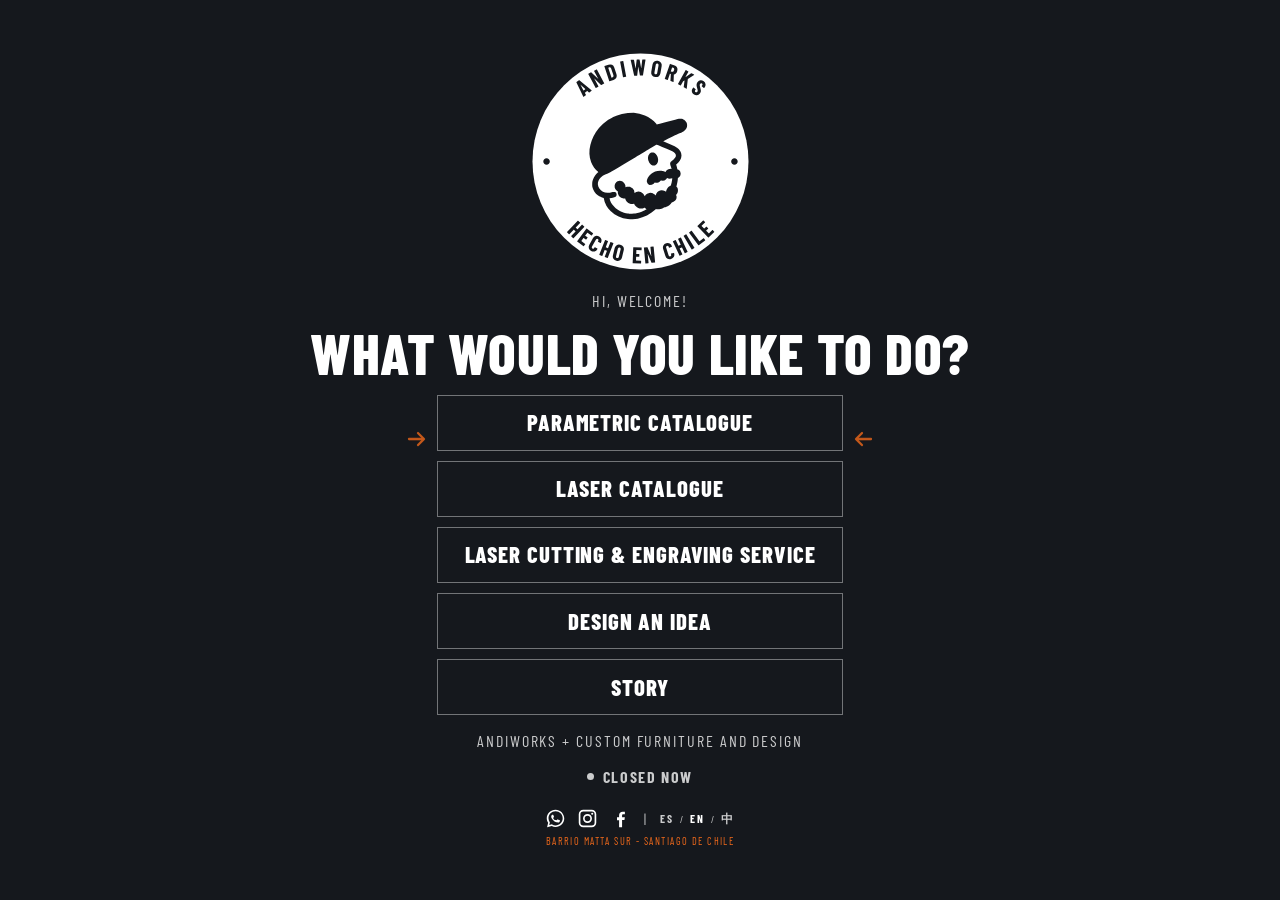
<file: index.html>
<!doctype html>
<html lang="es">
<head>
  <meta charset="utf-8">
  <meta name="viewport" content="width=device-width, initial-scale=1">
  <meta name="description" content="AndiWorks — diseño y fabricación de mobiliario paramétrico a medida: espejos, muebles y objetos con corte digital y modelado 3D.">
  <meta name="theme-color" content="#15181D">
  <meta property="og:type" content="website">
  <meta property="og:site_name" content="AndiWorks">
  <meta property="og:title" content="AndiWorks | Mueblería y diseño personalizado">
  <meta property="og:description" content="Diseño y fabricación de mobiliario paramétrico a medida: espejos, muebles y objetos con corte digital y modelado 3D.">
  <meta property="og:image" content="https://andiworks.cl/assets/logo-opengraph1200x600.png?v=20261028a">
  <meta property="og:image:width" content="1200">
  <meta property="og:image:height" content="600">
  <meta name="twitter:card" content="summary_large_image">
  <meta name="twitter:image" content="https://andiworks.cl/assets/logo-opengraph1200x600.png?v=20261028a">
  <title>AndiWorks | Mueblería y diseño personalizado</title>
  <link rel="icon" href="favicon.ico?v=20261028a" sizes="48x48">
  <link rel="icon" type="image/svg+xml" href="assets/logo-web.svg?v=20261028a">
  <link rel="icon" type="image/png" sizes="192x192" href="assets/logo-android192.png?v=20261028a">
  <link rel="apple-touch-icon" href="assets/logo-ios.png?v=20261028a">
  <link rel="manifest" href="manifest.json">
  <link rel="preconnect" href="https://fonts.googleapis.com">
  <link rel="preconnect" href="https://fonts.gstatic.com" crossorigin>
  <link href="https://fonts.googleapis.com/css2?family=Barlow+Condensed:wght@600;700;800&family=Barlow:wght@400;500;600&family=IBM+Plex+Mono:wght@400;500&display=swap" rel="stylesheet">
  <link rel="stylesheet" href="assets/css/styles.css?v=20261028f">
  <script src="assets/js/analytics.js" defer></script>
  <script src="assets/js/main.js?v=20261015a" defer></script>
</head>
<body>
  <!-- `src` directo y un solo archivo: Safari en iOS no resuelve de forma
       confiable el atributo `media` de <source>, y cuando falla se queda sin
       ninguna fuente cargada (el video no arranca ni tocando la pantalla).
       El script de abajo es inline y sin defer a propósito: fija el src
       durante el parseo, antes de que el navegador evalúe el autoplay. -->
  <div class="video-stage" aria-hidden="true">
    <video id="bg-video" autoplay muted loop playsinline webkit-playsinline preload="auto" disablepictureinpicture disableremoteplayback></video>
  </div>
  <script>
    (function () {
      var video = document.getElementById('bg-video');
      if (!video) return;
      /* muted como propiedad (no solo atributo) es lo que iOS exige para
         autorizar el autoplay silencioso. */
      video.defaultMuted = true;
      video.muted = true;
      video.src = window.matchMedia('(max-aspect-ratio: 1/1)').matches
        ? 'assets/video/Video02_V.mp4'
        : 'assets/video/Video01_H.mp4';

      function play() {
        var attempt = video.play();
        if (attempt && attempt.catch) attempt.catch(function () {});
      }
      play();
      video.addEventListener('loadeddata', play);
      video.addEventListener('canplay', play);
      /* Último recurso: si el navegador bloqueó igual el autoplay, cualquier
         gesto lo destraba. Se sigue escuchando hasta que arranque de verdad. */
      ['touchstart', 'pointerdown', 'click'].forEach(function (type) {
        document.addEventListener(type, function () {
          if (video.paused) play();
        }, { passive: true });
      });
    })();
  </script>
  <main>
    <section class="home-card" aria-label="Navegación principal">
      <!-- Sello completo negativo (Manual de marca: en web manda el sello; el
           anillo ya dice ANDIWORKS · HECHO EN CHILE, así el protagonista del
           Home sigue siendo la pregunta). Fondo oscuro → versión -negativo. -->
      <div class="home-logo"><img class="home-logo-mark" src="assets/marca/sello-andiworks-icono-negativo.svg?v=20261028a" width="260" height="260" alt="AndiWorks.cl"></div>
      <p class="eyebrow" id="home-eyebrow">¡Hola, bienvenido!</p>
      <h1 id="home-title">¿Qué quieres hacer?</h1>
      <div class="choice-list" id="choice-list">
        <span class="hover-arrow hover-arrow-left" aria-hidden="true"><svg viewBox="0 0 24 24" aria-hidden="true" focusable="false"><path d="M4 12h14"></path><path d="m13 6 6 6-6 6"></path></svg></span><span class="hover-arrow hover-arrow-right" aria-hidden="true"><svg viewBox="0 0 24 24" aria-hidden="true" focusable="false"><path d="M20 12H6"></path><path d="m11 6-6 6 6 6"></path></svg></span>
        <!-- Bloqueado por ahora (is-locked: se sacude al tocarlo, no navega).
             Para habilitarlo basta con quitar la clase is-locked y aria-disabled. -->
        <a class="choice-btn is-locked" data-theme="red" data-track-id="catalogo-parametrico" data-label-default="Catálogo Paramétrico" data-label-hover="Ver catálogo" href="catalogo/index.html" aria-disabled="true"><span class="btn-shake-wrap"><span class="choice-label">Catálogo Paramétrico</span></span></a>
        <a class="choice-btn" data-theme="blue" data-track-id="laser-catalogo" data-label-default="Catálogo Láser" data-label-hover="Ver catálogo láser" href="catalogo-laser/index.html"><span class="btn-shake-wrap"><span class="choice-label">Catálogo Láser</span></span></a>
        <a class="choice-btn" data-theme="purple" data-track-id="laser-cotizador" data-label-default="Servicio de corte y grabado láser" data-label-hover="Cotiza tu trabajo" href="https://wa.me/56953706307?text=%C2%A1Hola%21%20Quiero%20cotizar%20un%20trabajo%20de%20corte%20y%20grabado%20l%C3%A1ser.%0AAdjunto%20mi%20archivo%20en%20formato%20vectorial%20%28.dxf%2C%20.dwg%20o%20.ai%29%2C%20diferenciando%20las%20l%C3%ADneas%20de%20corte%20y%20de%20grabado.%0AQuedo%20atento%20a%20tu%20respuesta%2C%20%C2%A1gracias%21" target="_blank" rel="noopener noreferrer"><span class="btn-shake-wrap"><span class="choice-label">Servicio de corte y grabado láser</span></span></a>
        <a class="choice-btn" data-theme="green" data-track-id="disenar-idea" data-label-default="Diseñar una idea" data-label-hover="Hablemos" data-hover-logo href="https://wa.me/56953706307?text=Hola%20AndiWorks,%20quiero%20hablar%20contigo" target="_blank" rel="noopener noreferrer"><span class="btn-shake-wrap"><span class="choice-label">Diseñar una idea</span></span></a>
        <button type="button" class="choice-btn" data-theme="yellow" data-action="bio" data-track-id="historia" data-label-default="Historia" data-label-hover="Por dónde empezamos"><span class="btn-shake-wrap"><span class="choice-label">Historia</span></span></button>
      </div>
      <p class="subtitle" id="home-subtitle">AndiWorks + Mueblería y diseño personalizado</p>
      <p class="status-line" id="status-line"><span class="status-dot" aria-hidden="true"></span><span id="status-text-home">Abierto ahora</span></p>
    </section>

    <section class="bio-panel" id="bio-panel" aria-label="Historia de AndiWorks" hidden>
      <h2 class="bio-title">Historia</h2>
      <div class="bio-scroll">
        <p class="bio-text">
          <strong>Somos una gran empresa... compuesta por una persona.</strong>
        </p>
        <p class="bio-text">
          Soy Andrés Baeza Jordán, tengo 31 años, soy arquitecto de profesión y desde siempre me ha apasionado diseñar y fabricar cosas.
        </p>
        <p class="bio-text">
          Hace 8 años decidí dejar mi trabajo tradicional para emprender por mi cuenta. Comencé fabricando letreros, stands, exhibidores y otros productos personalizados para marcas y emprendimientos. Esa etapa me permitió mucho más que aprender a fabricar: aprendí a trabajar con clientes, materiales, proveedores, tiempos, entregas y todos esos detalles que aparecen cuando una idea deja de estar en el computador y se convierte en algo real. Poco a poco, fui construyendo AndiWorks mientras seguía aprendiendo y experimentando por mi cuenta.
        </p>
        <p class="bio-text">
          Hoy quiero volver a juntar dos cosas que han estado presentes durante toda mi vida: <strong>el diseño y la fabricación</strong>.
        </p>
        <p class="bio-text">
          Quiero diseñar y fabricar muebles que formen parte de nuestros espacios y de nuestra vida cotidiana: muebles bien diseñados, que puedas adaptar a tus necesidades y gustos sin tener que diseñarlos desde cero.
        </p>
        <!-- Propuesta de valor: el párrafo clave de la historia, entre llaves
             (dibujadas en CSS, ver .llave en styles.css). -->
        <div class="bio-clave">
          <span class="llave" aria-hidden="true"><i></i><i></i></span>
          <p class="bio-text">
            <em>La idea es sencilla:</em> eliges un mueble, lo personalizas según como lo quieras —sus medidas, distribución, puertas, cajones, materiales o terminaciones—, ves en <em>tiempo real</em> cómo va quedando y, cuando estás conforme con el resultado, <em>lo mandas a fabricar.</em>
          </p>
          <span class="llave llave--cierre" aria-hidden="true"><i></i><i></i></span>
        </div>
        <p class="bio-text">
          Para hacer esto posible estoy desarrollando una experiencia de diseño desde el navegador, apoyada en diseño paramétrico, fabricación digital y automatización. La tecnología permite que muchas de las decisiones que normalmente requieren planos, programas especializados y varias conversaciones puedan convertirse en una experiencia mucho más simple y directa.
        </p>
        <p class="bio-text">
          <strong>No se trata solamente de elegir un mueble que ya existe. La idea es que puedas tomar un diseño, adaptarlo a tu espacio y terminar con un mueble que realmente sientas tuyo.</strong>
        </p>
        <p class="bio-text">
          Este es el comienzo de una nueva etapa para AndiWorks. Actualmente cuento con un nuevo espacio de trabajo en el sector sur de Barrio Matta, en Santiago de Chile, equipado con las herramientas y máquinas necesarias para desarrollar proyectos de distintas escalas, desde productos personalizados hasta mobiliario de mayor tamaño. Desde aquí estoy llevando toda la experiencia acumulada durante estos años hacia una nueva forma de diseñar y fabricar.
        </p>
        <p class="bio-text">
          <strong>Me encantaría que formes parte de esta historia.</strong> Puedes seguirme en Instagram para ver cómo va tomando forma AndiWorks, o escribirme si tienes una idea, un proyecto o simplemente algo que te gustaría fabricar. Quizás podamos diseñarlo y construirlo juntos.
        </p>
      </div>
      <button type="button" class="panel-back" id="bio-back">Volver al menú</button>
    </section>

    <div class="menu-footer">
      <div class="footer-row">
        <nav class="socials" aria-label="Redes sociales">
          <a class="social-link" data-brand="whatsapp" href="https://wa.me/56953706307?text=Hola%20AndiWorks" target="_blank" rel="noopener noreferrer" aria-label="WhatsApp"><svg viewBox="0 0 24 24" aria-hidden="true" focusable="false"><path d="M12 2C6.5 2 2 6.3 2 11.7c0 1.9.6 3.7 1.6 5.2L2.4 22l5.3-1.4c1.4.8 2.8 1.1 4.3 1.1 5.5 0 10-4.3 10-9.7S17.5 2 12 2Zm0 17.9c-1.3 0-2.6-.3-3.8-1l-.3-.2-3.1.8.8-3-.2-.3c-.9-1.3-1.4-2.8-1.4-4.4 0-4.5 3.6-8 8.1-8s8.1 3.5 8.1 8-3.6 8.1-8.1 8.1Zm4.4-6.1c-.2-.1-1.4-.7-1.6-.8-.2-.1-.4-.1-.6.1l-.5.7c-.1.2-.3.2-.5.1-.3-.1-1.1-.4-2-.1.0 0-1.3-1.2-1.8-2.2-.1-.2 0-.4.1-.5l.4-.5c.1-.1.2-.3.3-.4.1-.1.1-.3 0-.4l-.7-1.7c-.2-.4-.4-.4-.5-.4h-.5c-.2 0-.4.1-.6.3-.2.2-.8.8-.8 1.9s.8 2.2.9 2.3c.1.2 1.7 2.7 4.2 3.7.6.3 1.1.4 1.5.5.6.2 1.2.1 1.6.1.5-.1 1.4-.6 1.6-1.2.2-.6.2-1.1.1-1.2 0-.1-.2-.2-.4-.3Z"></path></svg></a>
          <a class="social-link" data-brand="instagram" href="https://www.instagram.com/andiworks.cl/" target="_blank" rel="noopener noreferrer" aria-label="Instagram"><svg viewBox="0 0 24 24" aria-hidden="true" focusable="false"><path d="M7.2 2h9.6A5.2 5.2 0 0 1 22 7.2v9.6a5.2 5.2 0 0 1-5.2 5.2H7.2A5.2 5.2 0 0 1 2 16.8V7.2A5.2 5.2 0 0 1 7.2 2Zm-.1 1.9A3.3 3.3 0 0 0 3.9 7.1v9.8a3.3 3.3 0 0 0 3.2 3.2h9.8a3.3 3.3 0 0 0 3.2-3.2V7.1a3.3 3.3 0 0 0-3.2-3.2H7.1Zm10.3 1.4a1.2 1.2 0 1 1 0 2.4 1.2 1.2 0 0 1 0-2.4Zm-5.4 1.6a5.1 5.1 0 1 1 0 10.2 5.1 5.1 0 0 1 0-10.2Zm0 1.9a3.2 3.2 0 1 0 0 6.4 3.2 3.2 0 0 0 0-6.4Z"/></svg></a>
          <a class="social-link" data-brand="facebook" href="https://www.facebook.com/profile.php?id=61551418131486" target="_blank" rel="noopener noreferrer" aria-label="Facebook"><svg viewBox="0 0 24 24" aria-hidden="true" focusable="false"><path d="M13.8 22v-8.2h2.7l.5-3.2h-3.2V8.6c0-.9.3-1.5 1.6-1.5H17V4.3c-.3 0-1.3-.1-2.5-.1-2.5 0-4.1 1.5-4.1 4.2v2.3H8v3.2h2.4V22h3.4Z"/></svg></a>
        </nav>
        <span class="footer-sep" aria-hidden="true">|</span>
        <div class="lang-switch" role="group" aria-label="Idioma / Language / 语言">
          <button type="button" class="lang-btn is-active" data-lang="es">ES</button>
          <span class="lang-sep" aria-hidden="true">/</span>
          <button type="button" class="lang-btn" data-lang="en">EN</button>
          <span class="lang-sep" aria-hidden="true">/</span>
          <button type="button" class="lang-btn" data-lang="zh">中</button>
        </div>
      </div>
      <p class="footer-location">Barrio Matta Sur - Santiago de Chile</p>
    </div>
  </main>

  <!-- Cara libre (Manual de marca: la cara es el saludo corto) que acompaña
       a "Hablemos" en el botón "Diseñar una idea" — main.js la clona en
       setLabel(). En hover el botón es blanco: va la versión positiva. -->
  <template id="tpl-label-logo"><img class="label-logo" src="assets/marca/sello-andiworks-cara-libre.svg" alt=""></template>
</body>
</html>
</file>
<file: assets/css/styles.css>
/* Tokens del Manual de marca v1.0 (Manual-marca-Andiworks/marca.css): tinta,
   blanco y naranjo láser (sólo acentos, ~5 %). Sin otros colores de marca. */
:root { --aw-tinta:#15181D; --aw-blanco:#FFFFFF; --aw-naranjo:#F26A1B; --aw-gris-taller:#EEF0EE; --bg:var(--aw-tinta); --font-title:'Barlow Condensed','Arial Narrow',sans-serif; --font-ui:'Barlow Condensed','Arial Narrow',sans-serif; --font-text:'Barlow',system-ui,sans-serif; --theme-rgb:255,255,255; --page-bg:var(--bg); --page-ink:#fff; --muted:rgba(255,255,255,.78); --outline:rgba(255,255,255,.4); }
* { box-sizing:border-box; margin:0; padding:0; }
html,body { min-height:100%; overflow-x:hidden; background:var(--page-bg); color:var(--page-ink); font-family:var(--font-ui); transition:background .38s,color .38s; }
.video-stage { position:fixed; inset:0; pointer-events:none; z-index:0; background:var(--aw-tinta); opacity:1; transition:opacity .42s; overflow:hidden; }.video-stage video { width:100%; height:100%; object-fit:cover; filter:contrast(1.05) saturate(1.05) brightness(.52) blur(0); transform:scale(1.05); transition:filter 220ms cubic-bezier(.2,.9,.2,1); }body.video-blurred .video-stage video { filter:contrast(1.05) saturate(1.05) brightness(.42) blur(16px); }
/* iOS (típicamente en Modo de Bajo Consumo) puede bloquear el autoplay y
   dibujar su propio ícono de "play" grande encima del video. El JS inline
   del <head> ya arranca la reproducción con el primer toque en cualquier
   parte de la pantalla, pero ese ícono nativo se dibuja ANTES de ese toque y
   se lo "come" (el toque cierra el ícono en vez de llegar al botón del menú
   que está debajo). Esto lo oculta para que nunca se vea ni intercepte nada. */
.video-stage video::-webkit-media-controls-start-playback-button { display:none !important; -webkit-appearance:none; opacity:0 !important; pointer-events:none !important; }
main { position:relative; z-index:2; display:grid; min-height:100dvh; place-items:center; padding:clamp(1rem,3vh,2rem) 2rem; }.home-card { display:flex; width:min(92vw,760px); flex-direction:column; align-items:center; gap:clamp(.55rem,1.8vh,1.15rem); }.menu-footer { display:flex; flex-direction:column; align-items:center; gap:.4rem; padding-bottom:clamp(1rem,3vh,1.6rem); }.footer-row { display:flex; align-items:center; justify-content:center; gap:.85rem; }.footer-sep { color:var(--muted); font-size:.85rem; user-select:none; }.footer-location { font-size:.64rem; letter-spacing:.14em; text-transform:uppercase; color:var(--aw-naranjo); text-align:center; }.lang-switch { display:flex; align-items:center; justify-content:center; gap:.4rem; }.lang-btn { background:none; border:0; padding:0; font:700 .72rem/1 var(--font-ui); letter-spacing:.18em; text-transform:uppercase; color:var(--muted); cursor:pointer; transition:color .18s ease,transform .18s ease; }.lang-btn.is-active { color:var(--page-ink); }.lang-btn:hover:not(.is-active),.lang-btn:active:not(.is-active) { color:var(--page-ink); transform:translateY(-1px); }.lang-sep { font-size:.6rem; color:var(--muted); user-select:none; }.eyebrow,.subtitle { color:var(--muted); letter-spacing:.12em; text-align:center; text-transform:uppercase; }.eyebrow { font-size:1rem; }h1 { max-width:760px; font:800 clamp(1.9rem,min(7vw,6.4vh),3.6rem)/.92 var(--font-title); letter-spacing:.01em; text-align:center; text-transform:uppercase; }.choice-list { position:relative; display:flex; width:min(100%,470px); flex-direction:column; gap:.62rem; padding:0 2rem; }.choice-btn { --btn-rgb:216,216,216; width:100%; border:1.5px solid var(--outline); background:transparent; color:var(--page-ink); font:800 clamp(1.15rem,4vw,1.42rem)/1.2 var(--font-ui); letter-spacing:.04em; padding:clamp(.55rem,1.5vh,.84rem) 1rem; text-align:center; text-decoration:none; text-transform:uppercase; transition:.22s; }.choice-btn[hidden] { display:none; }.choice-btn:hover,.choice-btn:focus-visible,.choice-btn:active { outline:none; transform:translateY(-2px); background:var(--aw-blanco); border-color:var(--aw-blanco); color:var(--aw-tinta); }.choice-label { display:inline-block; }.is-locked { cursor:not-allowed; }.btn-shake-wrap { display:contents; }.choice-btn.is-shaking .btn-shake-wrap { display:inline-block; animation:lockedShake 420ms ease; }@keyframes lockedShake { 0%,100% { transform:translateX(0); } 20% { transform:translateX(-6px); } 40% { transform:translateX(5px); } 60% { transform:translateX(-4px); } 80% { transform:translateX(3px); } }.hover-arrow { position:absolute; top:0; width:24px; height:24px; opacity:.8; pointer-events:none; will-change:transform; transition:transform 620ms cubic-bezier(.22,1,.36,1); }.hover-arrow-left { left:0; }.hover-arrow-right { right:0; }.hover-arrow svg { width:100%; height:100%; display:block; fill:none; stroke:var(--aw-naranjo); stroke-width:2.3; stroke-linecap:round; stroke-linejoin:round; animation:arrowFloat 2.6s ease-in-out infinite; }@keyframes arrowFloat { 0%,100% { transform:translateY(0); } 50% { transform:translateY(-5px); } }.status-line { display:flex; align-items:center; justify-content:center; gap:.55rem; font-weight:700; letter-spacing:.1em; text-transform:uppercase; }.status-dot { width:7px; height:7px; border-radius:50%; background:currentColor; }.is-open { color:var(--page-ink); }.is-open .status-dot { background:var(--aw-naranjo); box-shadow:0 0 0 3px rgba(242,106,27,.25); }.is-closed { color:var(--muted); }.socials { display:flex; align-items:center; justify-content:center; gap:.7rem; }.social-link { display:inline-flex; align-items:center; justify-content:center; color:var(--page-ink); text-decoration:none; transition:transform .22s ease,color .22s ease,filter .22s ease; }.social-link:hover,.social-link:focus-visible,.social-link:active { transform:translateY(-2px); outline:none; }.social-link:hover,.social-link:focus-visible,.social-link:active { color:var(--aw-naranjo); }.social-link svg { width:21px; height:21px; fill:currentColor; }
@keyframes riseIn { from { opacity:0; transform:translateY(16px); } to { opacity:1; transform:translateY(0); } }@keyframes arrowIn { from { opacity:0; } to { opacity:.8; } }
body:not(.page-ready) .menu-footer,body:not(.page-ready) .home-logo,body:not(.page-ready) .eyebrow,body:not(.page-ready) h1,body:not(.page-ready) .choice-btn,body:not(.page-ready) .subtitle,body:not(.page-ready) .status-line,body:not(.page-ready) .hover-arrow { opacity:0; }
body.page-ready h1,body.page-ready .eyebrow,body.page-ready .home-logo { animation:riseIn 860ms cubic-bezier(.2,.9,.2,1) 180ms backwards; }body.page-ready .choice-btn { animation:riseIn 780ms cubic-bezier(.2,.9,.2,1) backwards; }body.page-ready .choice-btn:nth-of-type(1) { animation-delay:820ms; }body.page-ready .choice-btn:nth-of-type(2) { animation-delay:980ms; }body.page-ready .choice-btn:nth-of-type(3) { animation-delay:1140ms; }body.page-ready .subtitle { animation:riseIn 760ms cubic-bezier(.2,.9,.2,1) 1620ms backwards; }body.page-ready .status-line { animation:riseIn 700ms cubic-bezier(.2,.9,.2,1) 1700ms backwards; }body.page-ready .hover-arrow { animation:arrowIn 760ms cubic-bezier(.2,.9,.2,1) 1620ms backwards; }body.page-ready .menu-footer { animation:riseIn 700ms cubic-bezier(.2,.9,.2,1) 1780ms backwards; }
@media (prefers-reduced-motion:reduce) { .menu-footer,.home-logo,.eyebrow,h1,.choice-btn,.subtitle,.status-line,.hover-arrow { animation:none !important; opacity:1 !important; transform:none !important; } }
/* Salida al dejar el Home de verdad (click en "Catálogo Láser", etc. —
   cualquier link que navega a otra página). */
.leaving .menu-footer,.leaving .home-logo,.leaving .eyebrow,.leaving h1,.leaving .choice-btn,.leaving .subtitle,.leaving .status-line,.leaving .hover-arrow,.leaving .panel-back { opacity:0; transform:translateY(10px); transition:opacity .22s ease,transform .22s ease; }
.leaving .video-stage { opacity:0 !important; transition:opacity .26s ease; }
/* Sello del Home: sello completo negativo del Manual de marca (assets/marca/,
   copia sin modificar), centrado sobre el menú. El tamaño sigue al alto de
   la pantalla para que todo el menú quepa sin scroll; desde ~800 px de alto
   llega a los 200 px que pide la versión completa del sello. Sin rotar, sin
   sombras ni color (manual §7). */
.home-logo { display:block; width:clamp(150px,25vh,260px); }
@media (max-height:700px) { .home-logo { width:clamp(130px,21vh,260px); } }
.home-logo-mark { display:block; width:100%; height:auto; }
body.is-touch .hover-arrow { display:none; }   /* afordancia de hover: no aplica en táctil */
body.page-ready .choice-btn[data-track-id="disenar-idea"] { animation-delay:1300ms; }
body.page-ready .choice-btn[data-action="bio"] { animation-delay:1450ms; }

/* Salida hacia la sección "Historia": igual que .leaving pero SIN apagar
   video-stage (ese fondo sigue durante toda la sección, ver JS:
   openBio/closeBio) NI el menu-footer (idiomas/RRSS deben seguir visibles
   también dentro de "Historia"). */
.menu-hiding .home-logo,.menu-hiding .eyebrow,.menu-hiding h1,.menu-hiding .choice-btn,.menu-hiding .subtitle,.menu-hiding .status-line,.menu-hiding .hover-arrow { opacity:0; transform:translateY(10px); transition:opacity .22s ease,transform .22s ease; }

/* ── SECCIÓN "HISTORIA" ──────────────────────────────────────────
   Ocupa la misma celda del grid que .home-card (se superponen) para que
   una reemplace a la otra sin saltos de layout. Mientras .bio-open está
   activa, .home-card se saca del flujo (display:none) — para ese momento
   ya está invisible por la salida .menu-hiding, así que el cambio no se nota. */
main { grid-template-columns:1fr; grid-template-rows:1fr auto; }
.home-card,.bio-panel { grid-area:1 / 1; }
.menu-footer { grid-area:2 / 1; }
body.bio-open .home-card { display:none; }

.bio-panel {
  display:flex;
  flex-direction:column;
  align-items:center;
  gap:1rem;
  width:min(92vw,720px);
  max-height:88dvh;
  text-align:center;
}
.bio-panel[hidden] { display:none; }
.bio-title { font:800 clamp(2rem,7vw,3.4rem)/1 var(--font-title); letter-spacing:.01em; text-transform:uppercase; }
.bio-scroll {
  width:100%;
  max-height:50vh;
  overflow-y:auto;
  text-align:left;
  padding-right:.9rem;
  scrollbar-width:thin;
  scrollbar-color:var(--muted) transparent;
}
.bio-scroll::-webkit-scrollbar { width:3px; }
.bio-scroll::-webkit-scrollbar-track { background:transparent; }
.bio-scroll::-webkit-scrollbar-thumb { background:var(--muted); border-radius:2px; }
.bio-text { font-family:var(--font-text); font-size:clamp(1rem,2vw,1.1rem); line-height:1.65; color:var(--page-ink); }
.bio-text + .bio-text { margin-top:.9rem; }
/* Lo destacado de la historia (negritas y cursivas) va en naranjo láser. */
.bio-text strong,.bio-text em { color:var(--aw-naranjo); }
/* Las cursivas se leen igual que las negritas: naranjo y en negrita, sin inclinar. */
.bio-text em { font-style:normal; font-weight:700; }
/* Propuesta de valor entre llaves { }. Cada llave se arma con dos mitades
   (<i>): la propia <i> es el tramo recto (se estira con el alto del
   párrafo), ::before la curva del extremo y ::after la punta del medio.
   Así las curvas mantienen su forma sin importar cuántas líneas tenga el
   texto. La de cierre es la misma, reflejada. */
.bio-clave { --ll-w:14px; --ll-r:8px; --ll-s:2px; position:relative; margin:1.4rem 0; padding:.2rem calc(var(--ll-w) + .9rem); }
.bio-text + .bio-clave,.bio-clave + .bio-text { margin-top:1.4rem; }
.bio-clave .bio-text { font-size:clamp(1.05rem,2.1vw,1.16rem); }
.llave { position:absolute; top:0; bottom:0; left:0; width:var(--ll-w); pointer-events:none; }
.llave--cierre { left:auto; right:0; transform:scaleX(-1); }
.llave i { position:absolute; left:calc(var(--ll-w) / 2); width:calc(var(--ll-w) / 2); border-left:var(--ll-s) solid var(--aw-naranjo); }
.llave i:first-child { top:var(--ll-r); bottom:calc(50% + var(--ll-r)); }
.llave i:last-child { top:calc(50% + var(--ll-r)); bottom:var(--ll-r); }
.llave i::before,.llave i::after { content:''; position:absolute; height:var(--ll-r); border:0 solid var(--aw-naranjo); }
/* Extremos: la curva se abre hacia el texto. */
.llave i:first-child::before { top:calc(-1 * var(--ll-r)); left:calc(-1 * var(--ll-s)); width:100%; border-width:var(--ll-s) 0 0 var(--ll-s); border-top-left-radius:var(--ll-r); }
.llave i:last-child::before { bottom:calc(-1 * var(--ll-r)); left:calc(-1 * var(--ll-s)); width:100%; border-width:0 0 var(--ll-s) var(--ll-s); border-bottom-left-radius:var(--ll-r); }
/* Punta del medio: las dos mitades se juntan hacia afuera. */
.llave i:first-child::after { bottom:calc(-1 * var(--ll-r)); right:100%; width:100%; border-width:0 var(--ll-s) var(--ll-s) 0; border-bottom-right-radius:var(--ll-r); }
.llave i:last-child::after { top:calc(-1 * var(--ll-r)); right:100%; width:100%; border-width:var(--ll-s) var(--ll-s) 0 0; border-top-right-radius:var(--ll-r); }
/* "Volver al menú": mismo lenguaje que los botones del menú (forma recta,
   borde visible, sube y se rellena con el color de la sección), en tamaño
   mediano. Mismo alto (38px) que los botones medianos del catálogo. */
.panel-back {
  display:inline-flex;
  align-items:center;
  height:38px;
  padding:0 1rem;
  margin:.4rem 0 0;
  font:700 .74rem/1 var(--font-ui);
  letter-spacing:.16em;
  text-transform:uppercase;
  color:var(--page-ink);
  background:none;
  text-decoration:none;
  border:1.5px solid var(--outline);
  cursor:pointer;
  transition:transform .2s cubic-bezier(.2,.9,.2,1),background-color .2s ease,border-color .2s ease,color .2s ease,filter .2s ease;
}
.panel-back:hover,.panel-back:focus-visible { transform:translateY(-2px); background:var(--aw-blanco); border-color:var(--aw-blanco); color:var(--aw-tinta); outline:none; }
.panel-back:focus-visible { outline:2px solid var(--page-ink); outline-offset:3px; }
.panel-back:active { transform:none; filter:brightness(.88); background:var(--aw-blanco); border-color:var(--aw-blanco); color:var(--aw-tinta); }

/* Entrada escalonada (mismo criterio que el resto del Home: riseIn +
   body.bio-ready, invisible mientras esa clase no está presente). */
body:not(.bio-ready) .bio-title,body:not(.bio-ready) .bio-scroll,body:not(.bio-ready) #bio-back { opacity:0; }
body.bio-ready .bio-title { animation:riseIn 560ms cubic-bezier(.2,.9,.2,1) 60ms backwards; }
body.bio-ready .bio-scroll { animation:riseIn 620ms cubic-bezier(.2,.9,.2,1) 200ms backwards; }
body.bio-ready #bio-back { animation:riseIn 560ms cubic-bezier(.2,.9,.2,1) 380ms backwards; }

/* Salida rápida al volver al menú (mismo criterio que .leaving). */
.bio-leaving .bio-title,.bio-leaving .bio-scroll,.bio-leaving #bio-back { opacity:0; transform:translateY(10px); transition:opacity .2s ease,transform .2s ease; }

@media (prefers-reduced-motion:reduce) { .bio-title,.bio-scroll,#bio-back { animation:none !important; opacity:1 !important; transform:none !important; } }
@media (max-width:620px) { main { padding:1rem; }h1 { font-size:clamp(1.5rem,8vw,2.3rem); }.bio-scroll { max-height:44vh; } }
/* Logo de la app junto a "Hablemos" (ver setLabel() en main.js). */
.label-logo { display:inline-block; width:auto; height:1.05em; margin-left:.4em; vertical-align:-.14em; }
</file>
